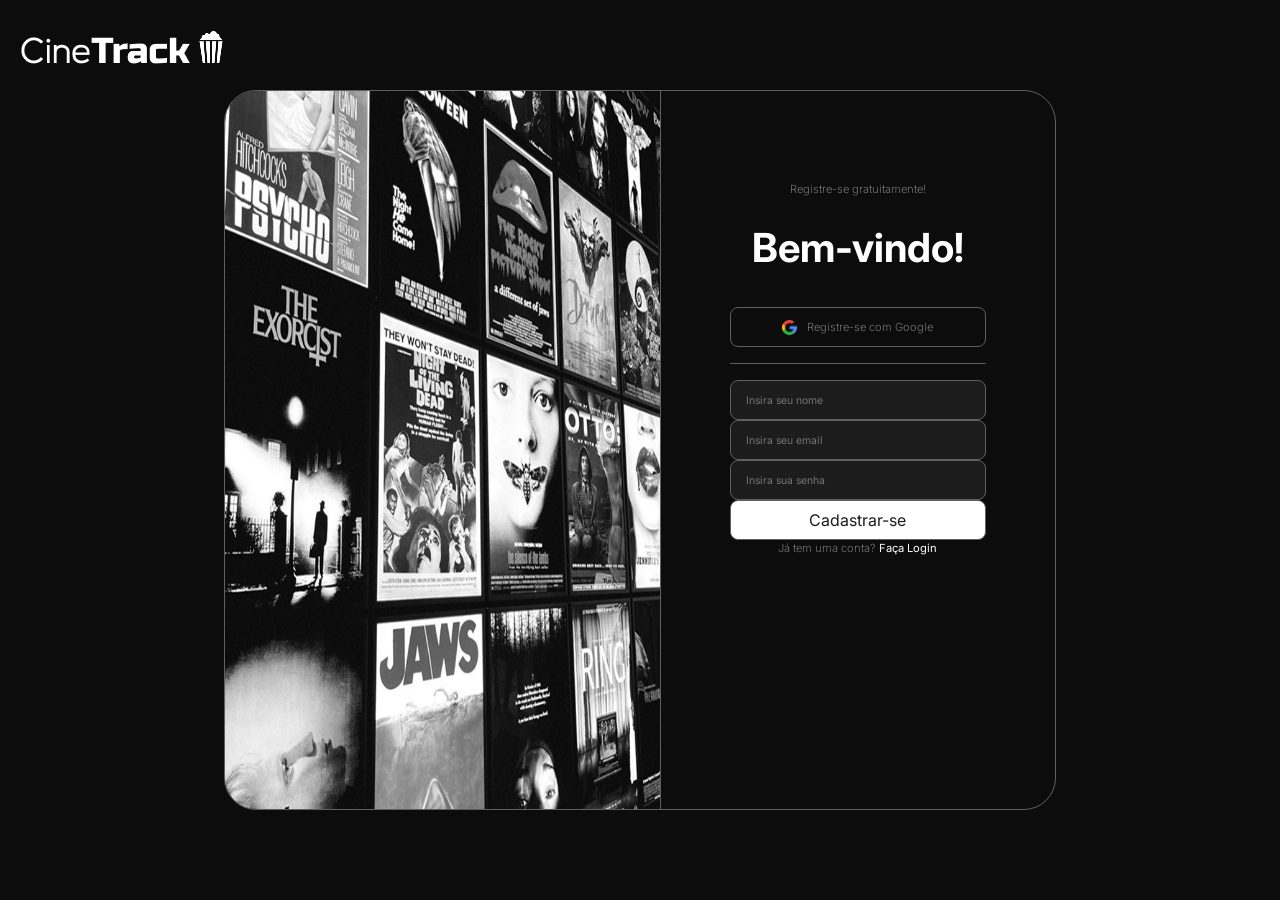
<file: CineTrack/public/cadastro.html>
<!DOCTYPE html>
<html lang="en">

<head>
    <meta charset="UTF-8">
    <meta name="viewport" content="width=device-width, initial-scale=1.0">
    <link href="https://cdn.jsdelivr.net/npm/bootstrap@5.3.3/dist/css/bootstrap.min.css" rel="stylesheet">
    <link rel="stylesheet" href="_css/login.css">
    <link rel="stylesheet" href="_css/style.css">
    <style>
        @import url('https://fonts.googleapis.com/css2?family=BBH+Bogle&family=Google+Sans+Flex:opsz,wght@1..144,1..1000&family=Inter:ital,opsz,wght@0,14..32,100..900;1,14..32,100..900&display=swap');
    </style>
    <link rel="shortcut icon" href="_img/popcorn-box.png" type="image/x-icon">
    <title>Home - CineTrack</title>
</head>

<body>
    <header>
        <a href="index.php"><img src="_img/Logo.png" class="logo"></a>
    </header>
    <div class="cntr">
        <div class="login">
            <img src="_img/login.png" class="login-img">
            <div class="form-login">
                <p>Registre-se gratuitamente!</p>
                <h1>Bem-vindo!</h1>
                <form action="_php/cadastro.php" method="POST">
                    <button type="button"><img src="_img/google.png" alt="">
                        <p>Registre-se com Google</p>
                    </button>
                    <hr>
                    <input type="text" name="nome" id="nome" placeholder="Insira seu nome" required>
                    <input type="email" name="email" id="email" placeholder="Insira seu email" required>
                    <input type="password" name="senha" id="senha" placeholder="Insira sua senha" required>
                    <button type="submit" class="entrar">Cadastrar-se</button>
                    <p>Já tem uma conta? <a href="login.html"><strong>Faça Login</strong></a></p>
                </form>
            </div>
        </div>
    </div>
</body>

</html>
</file>
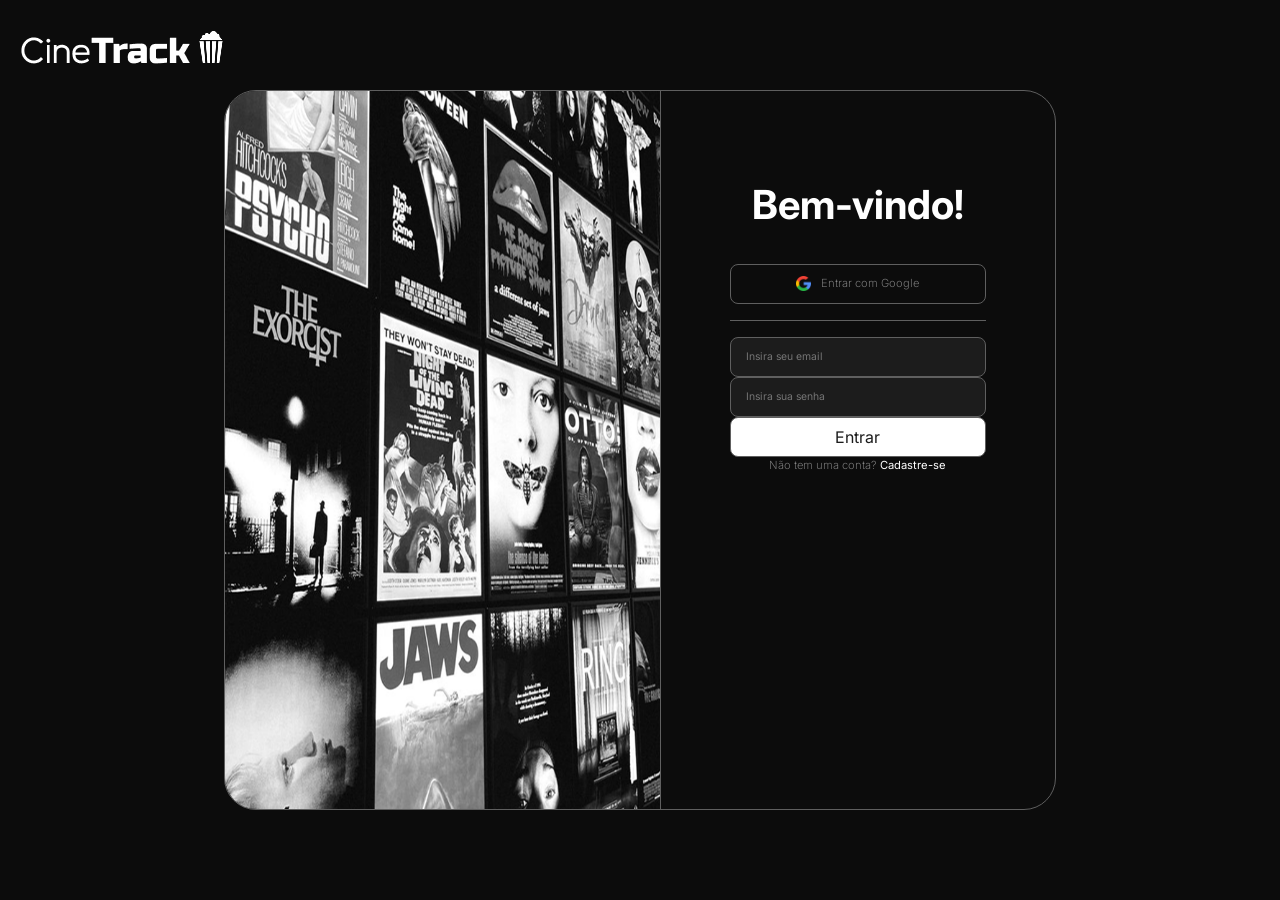
<file: CineTrack/public/login.html>
<!DOCTYPE html>
<html lang="en">

<head>
    <meta charset="UTF-8">
    <meta name="viewport" content="width=device-width, initial-scale=1.0">
    <link href="https://cdn.jsdelivr.net/npm/bootstrap@5.3.3/dist/css/bootstrap.min.css" rel="stylesheet">
    <link rel="stylesheet" href="_css/login.css">
    <link rel="stylesheet" href="_css/style.css">
    <style>
        @import url('https://fonts.googleapis.com/css2?family=BBH+Bogle&family=Google+Sans+Flex:opsz,wght@1..144,1..1000&family=Inter:ital,opsz,wght@0,14..32,100..900;1,14..32,100..900&display=swap');
    </style>
    <link rel="shortcut icon" href="_img/popcorn-box.png" type="image/x-icon">
    <title>Home - CineTrack</title>
</head>

<body>
    <header>
        <a href="index.php"><img src="_img/Logo.png" class="logo"></a>
    </header>
    <div class="cntr">
        <div class="login">
            <img src="_img/login.png" class="login-img">
            <div class="form-login">
                <h1>Bem-vindo!</h1>
                <form action="_php/login.php" method="POST">
                    <button type="button"><img src="_img/google.png" alt="">
                        <p>Entrar com Google</p>
                    </button>
                    <hr>
                    <input type="email" name="email" id="email" placeholder="Insira seu email" required>
                    <input type="password" name="senha" id="senha" placeholder="Insira sua senha" required>
                    <button type="submit" class="entrar">Entrar</button>
                    <p>Não tem uma conta? <a href="cadastro.html"><strong>Cadastre-se</strong></a></p>
                </form>
            </div>
        </div>
    </div>
</body>

</html>
</file>
<file: CineTrack/public/_css/login.css>
p, h1 {
    color: white;
}

hr {
  width: 100%;
  border: none;
  border-top: solid 1px #5f5f5f;
  opacity: 100;
}

.cntr {
    display: flex;
    width: 100vw;
    height: 100vh;
    justify-content: center;
    align-items: center;
}

.login {
    width: 65vw;
    height: 80vh;
    border: solid 1px #5f5f5f;
    border-radius: 32px;
    display: flex;
    overflow: hidden;
    align-items: center;
    z-index: 11;
}

.form-login {
    width: 47.5%;
    height: 75%;
    display: flex;
    flex-direction: column;
    align-items: center;
    justify-items: center;
    gap: 5%;
}

.form-login h1 {
    font-weight: bold;
}

.form-login p {
    color: #858585;
    font-size: 0.7em;
    font-weight: 250;
}

.login-img {
    border-right: solid 1px #5f5f5f;
    width: 52.5%;
    height: 100%;
}

form {
    display: flex;
    width: 65%;
    flex-direction: column;
    align-items: center;
    gap: 7%;
}

form button {
    background-color: transparent;
    border: solid 1px #5f5f5f;
    border-radius: 8px;
    display: flex;
    height: 40px;
    width: 100%;
    gap: 10px;
    justify-content: center;
    align-items: center;
    padding: 15px;
}

form img {
    height: 15px;
    width: 15px;
}

form p {
    font-size: 0.65em;
    font-weight: 200;
}

form input {
    width: 100%;
    height: 40px;
    background-color: #1C1C1C;
    border: solid 1px #5f5f5f;
    border-radius: 8px;
    outline: none;
    color: white;
    font-size: 0.65em;
    padding: 15px;
}

form .entrar {
    background-color: white;
    color: #1C1C1C;
}
</file>
<file: CineTrack/public/_css/style.css>
* {
  box-sizing: border-box;
  margin: 0;
  padding: 0
}

body {
  background: #0C0C0C;
  color: white;
  font-family: 'Inter', system-ui, sans-serif;
  min-height: 100vh
}

a {
  text-decoration: none;
  color: white;
}

h2 {
  font-family: Inter;
  font-size: 1.5em;
}

p {
  margin-bottom: 0;
}

button {
  transition: 0.35s ease-in-out;
}

button:hover {
  transform: scale(1.1);
}

header {
  background: #0C0C0C;
  position: fixed;
  top: 0;
  left: 0;
  display: flex;
  width: 100%;
  height: 11.5%;
  align-items: center;
  padding-left: 20px;
  padding-right: 20px;
  justify-content: space-between;
  z-index: 10;
}

header .logo {
  height: 37%;
}

.layout {
  width: 100%;
  height: 100vh;
  padding: 11.5vh 12px 12px 12px;
  /* mesmo valor da altura do header */
  display: flex;

}

.menu {
  position: fixed;
  height: 87%;
  width: 20%;
  border: solid 1px #5f5f5f;
  border-radius: 16px;
  display: flex;
  flex-direction: column;
  justify-content: space-between;
  align-items: center;
}

.nav-botoes {
  display: flex;
  flex-direction: column;
  padding: 15px 0 15px 0;
  gap: 18px;
  height: 60%;
  width: 90%;
}

.nav-botoes button {
  width: 100%;
  height: 62px;
  color: white;
  background-color: transparent;
  border-radius: 12px;
  font-size: 1.25em;
  border: none;
  display: flex;
  padding: 19px;
  gap: 8%;
}

.nav-botoes button:active {
  background-color: #252525;
}

.nav-botoes button p {
  font-family: Inter;
  font-weight: 260;
}

.usuario {
  display: flex;
  height: 20%;
  width: 75%;
  gap: 7%;
}

.usuario .usr-foto,
.usr-nome {
  display: flex;
  flex-direction: column;
  justify-content: center;
  gap: 5%;
}

.usuario img {
  height: 50px;
  width: 50px;
}

.usuario p {
  font-weight: 200;
  font-size: 1em;
}

.main {
  width: 100%;
  padding: 0px 8px 0px 21.5vw;
  display: flex;
  flex-direction: column;
  justify-items: center;
}

.barra-pesquisa {
  width: 45%;
  height: 45%;
  border: solid 1px #5f5f5f;
  color: #5f5f5f;
  font-size: 0.8em;
  border-radius: 100px;
  display: flex;
  padding: 10px;
  padding-left: 15px;
  gap: 3%;
}

.barra-pesquisa input {
  background-color: transparent;
  outline: none;
  border: none;
  width: 100%;
  height: 100%;
  color: white;
  
}

.img-cima,
.titulo,
.destaque p {
  z-index: 2;
}

.titulo {
  font-family: BBH Bogle;
  font-size: 1.85rem;
  font-weight: 200;
}

.menu hr {
  width: 75%;
  border: none;
  border-top: solid 1px #5f5f5f;
}

.filmes-linha {
  display: flex;
  width: 100%;
  height: 40vh;
  padding: 25px 5px 25px 5px;
  gap: 1%;
}

.filme {
  display: flex;
  height: 100%;
  width: 20%;
  border-radius: 10px;
  overflow: hidden;
  border: solid 1px #5f5f5f;
  transition: 0.35s ease-in-out;
}

.filme:hover {
  transform: scale(1.15);
}

.filme a {
  width: 100%;
}

.filme img {
  width: 100%;
  height: 100%;
}
</file>
